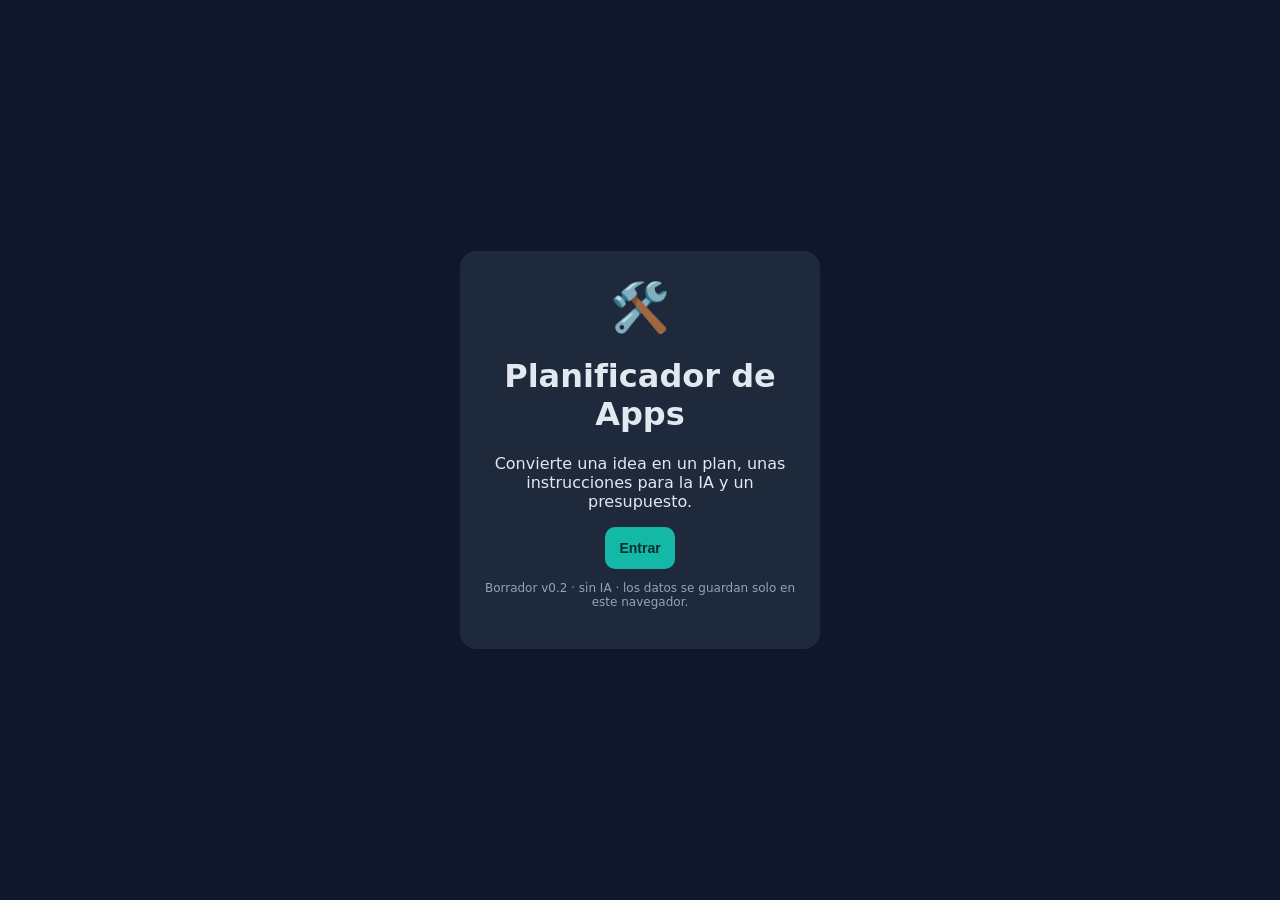
<file: index.html>
<!doctype html>
<html lang="es">
<head>
<meta charset="utf-8">
<meta name="viewport" content="width=device-width,initial-scale=1">
<title>Planificador de Apps (borrador)</title>
<link rel="stylesheet" href="style.css">
</head>
<body>
<!-- Pantalla de bienvenida -->
<div id="pantalla-bienvenida" class="bienvenida">
  <div class="bienvenida-caja">
    <div class="icono">🛠️</div>
    <h1>Planificador de Apps</h1>
    <p>Convierte una idea en un plan, unas instrucciones para la IA y un presupuesto.</p>
    <button id="boton-entrar" class="boton">Entrar</button>
    <p class="nota">Borrador v0.2 · sin IA · los datos se guardan solo en este navegador.</p>
  </div>
</div>

<div id="pantalla-app" hidden>
  <header class="cabecera"><h1>Planificador de Apps</h1><span>borrador v0.2</span></header>
  <div id="aviso-ejemplo" class="aviso-ejemplo" hidden>EJEMPLO FICTICIO: estos datos no son de ningún cliente real. Pulsa «Vaciar todo» para vaciarlos.</div>
  <nav class="menu">
    <button class="pestana activa" data-pestana="idea">1 Idea</button>
    <button class="pestana" data-pestana="plan">2 Plan</button>
    <button class="pestana" data-pestana="instrucciones">3 Instrucciones</button>
    <button class="pestana" data-pestana="presupuesto">4 Presupuesto</button>
  </nav>
  <main>
    <!-- PESTAÑA 1: PLAN -->
    <section id="idea" class="panel activo">
      <div class="tarjeta">
        <label>Nombre del proyecto</label><input id="nombre" placeholder="Ej. nombre del negocio o cliente">
        <label>Idea (qué problema resuelve)</label><textarea id="texto-idea"></textarea>
      </div>
      <div class="tarjeta" id="recorrido"></div>
      <details class="tarjeta"><summary>Preguntas avanzadas (opcional)</summary>
        <p class="nota">Responde con tus palabras. La herramienta no juzga si la idea es buena: te señala lo que aún no has contestado y te hace preguntas difíciles.</p>
        <label>1. ¿Quién es el cliente concreto? (un negocio real, no «las pymes»)</label><textarea id="cliente"></textarea>
        <label>2. ¿Qué problema tiene hoy y cuánto le molesta?</label><textarea id="problema"></textarea>
        <label>3. ¿Cómo lo resuelve ahora? (papel, Excel, otra app…)</label><textarea id="hoyhacen"></textarea>
        <label>4. ¿Por qué iba a cambiar y pagar por tu solución?</label><textarea id="porque"></textarea>
        <label>5. ¿Qué apps parecidas existen ya?</label><textarea id="competencia"></textarea>
        <label>6. ¿Cómo lo comprobarías esta semana con 3 personas reales?</label><textarea id="validacion"></textarea>
        <label>7. ¿Cómo sabrás que ha funcionado? (un número)</label><textarea id="metrica"></textarea>
        <label>8. ¿Qué datos personales o de dinero manejará?</label><textarea id="datos"></textarea>
      </details>
      <div class="tarjeta" id="resultado-idea"></div>
    </section>

    <section id="plan" class="panel">
      <div class="tarjeta">
        <label>Tipo de producto</label>
        <select id="tipo"><option>Aplicación de gestión (web)</option><option>Web de presentación</option><option>Tienda online</option><option>Reservas / citas</option><option>App instalable (PWA)</option><option>Herramienta interna</option></select>
        <label>País</label><input id="pais" placeholder="Ej. España">
        <label>Contexto (quién la usará y cómo trabaja hoy)</label><textarea id="contexto"></textarea>
        <label>Funciones y prioridad (la eliges tú)</label>
        <div id="lista-funciones"></div>
        <button id="boton-anadir" class="boton secundario">+ Añadir función</button>
      </div>
      <div class="tarjeta" id="resultado-plan"></div>
      <p class="nota">El plan solo ordena lo que tú escribes y priorizas. No es una validación de la idea ni un estudio de mercado.</p>
    </section>

    <!-- PESTAÑA 2: INSTRUCCIONES -->
    <section id="instrucciones" class="panel">
      <div class="tarjeta">
        <label>Herramienta destino</label>
        <select id="herramienta"><option>Lovable</option><option>Bolt</option><option>Cursor / Codex</option><option>Otra</option></select>
        <label>Estilo visual</label><input id="estilo" placeholder="Ej. limpio, azul oscuro, botones grandes">
        <label>Datos extra (logo, colores, textos)</label><textarea id="extra"></textarea>
        <div class="fila-botones"><button id="boton-copiar" class="boton">Copiar</button></div>
      </div>
      <pre id="resultado-instrucciones"></pre>
    </section>

    <!-- PESTAÑA 3: PRESUPUESTO -->
    <section id="presupuesto" class="panel">
      <div class="tarjeta">
        <h2 class="titulo-tarjeta">1. ¿Qué incluye el trabajo?</h2>
        <p class="nota">Esto sale de lo que has decidido en Idea y Plan. Las referencias de horas son un juicio orientativo para una versión sencilla hecha con ayuda de IA, con mucha incertidumbre: no son un coste real ni un precio de mercado. Las horas finales las pones tú.</p>
        <p id="linea-v1" class="nota"></p>
        <h3>Incluye (versión 1)</h3>
        <div id="lista-partes"></div>
        <div class="fila-botones">
          <button id="boton-referencias" class="boton secundario">Rellenar vacías con la referencia</button>
          <button id="boton-anadir-parte" class="boton secundario">+ Añadir otra parte</button>
        </div>
        <h3>No incluye</h3>
        <div id="lista-excluidas"></div>
        <p id="suma-partes" class="nota"></p>
        <div class="fila-botones"><button id="boton-usar-horas" class="boton secundario" disabled>Usar estas horas</button></div>
        <label>Horas de trabajo estimadas (las pones tú)</label><input id="horas" type="number" min="0" placeholder="0">
      </div>
      <div class="tarjeta">
        <h2 class="titulo-tarjeta">2. Escenario: ¿a cuánto sale la hora?</h2>
        <p class="nota">Solo un escenario de cálculo, no una tarifa suficiente ni de mercado: no cuenta gastos, impuestos ni el tiempo que no cobras (buscar clientes, aprender, gestionar).</p>
        <label>Ingreso que te gustaría en un mes (€)</label><input id="ganar-mes" type="number" min="0" placeholder="Ej. 1000">
        <label>Horas facturables al mes (las que de verdad cobras, no las que tienes libres)</label><input id="horas-facturables" type="number" min="0" placeholder="Ej. 40">
        <p id="tarifa-orientativa" class="nota"></p>
        <div class="fila-botones"><button id="boton-usar-tarifa" class="boton secundario" disabled>Usar esta tarifa</button></div>
        <label>Tu precio por hora (€)</label><input id="precio-hora" type="number" min="0" placeholder="0">
      </div>
      <div class="tarjeta">
        <h2 class="titulo-tarjeta">3. Gastos e impuestos</h2>
        <label>Gastos únicos (dominio, diseño…) €</label><input id="gastos-unicos" type="number" min="0" placeholder="0">
        <label>Coste mensual de servicios (hosting, IA…) €</label><input id="gastos-mes" type="number" min="0" placeholder="0">
        <label>Horas de mantenimiento al mes</label><input id="horas-mes" type="number" min="0" placeholder="0">
        <label>Imprevistos %</label><input id="imprevistos" type="number" min="0" placeholder="0">
        <label>IVA % (lo pones tú)</label><input id="iva" type="number" min="0" placeholder="0">
      </div>
      <div class="tarjeta" id="resultado-presupuesto"></div>
      <p class="nota">Solo suma los números que introduces. Las horas, la tarifa y el precio final son decisión tuya; el «pago único» es lo que cuesta hacerla en tu escenario, no lo que debes cobrar.</p>
    </section>

    <div class="fila-botones pie">
      <button id="boton-guardar" class="boton">Guardar</button>
      <button id="boton-ejemplo" class="boton secundario">Ver ejemplo</button>
      <button id="boton-borrar" class="boton secundario">Vaciar todo</button>
    </div>
    <p id="mensaje" class="nota"></p>
  </main>
</div>
<script src="app.js"></script>
</body>
</html>
</file>
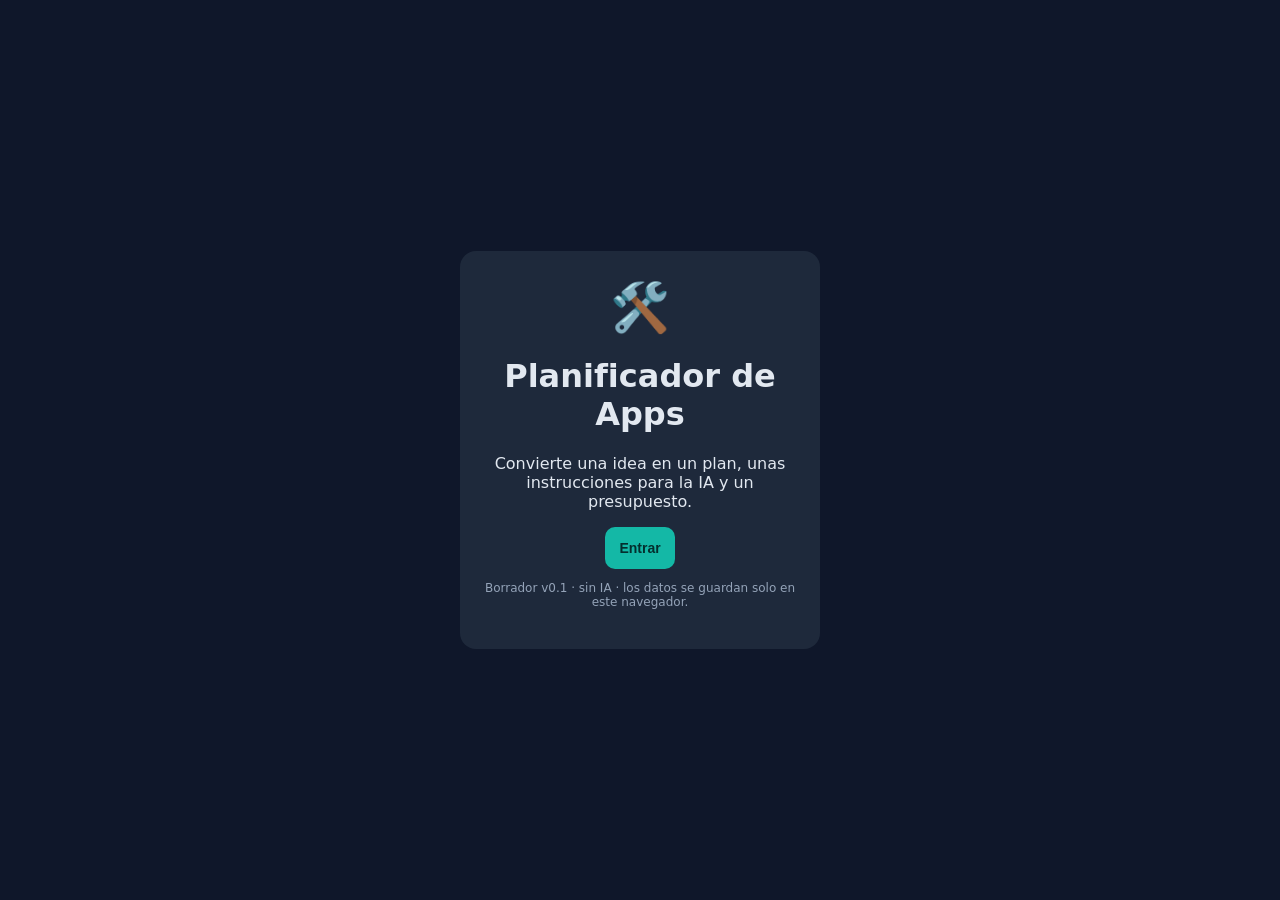
<file: 1-index.html>
<!doctype html>
<html lang="es">
<head>
<meta charset="utf-8">
<meta name="viewport" content="width=device-width,initial-scale=1">
<title>Planificador de Apps (borrador)</title>
<link rel="stylesheet" href="style.css">
</head>
<body>
<!-- Pantalla de bienvenida -->
<div id="pantalla-bienvenida" class="bienvenida">
  <div class="bienvenida-caja">
    <div class="icono">🛠️</div>
    <h1>Planificador de Apps</h1>
    <p>Convierte una idea en un plan, unas instrucciones para la IA y un presupuesto.</p>
    <button id="boton-entrar" class="boton">Entrar</button>
    <p class="nota">Borrador v0.1 · sin IA · los datos se guardan solo en este navegador.</p>
  </div>
</div>

<div id="pantalla-app" hidden>
  <header class="cabecera"><h1>Planificador de Apps</h1><span>borrador v0.1</span></header>
  <div id="aviso-ejemplo" class="aviso-ejemplo" hidden>EJEMPLO FICTICIO: estos datos no son de ningún cliente real. Pulsa «Vaciar todo» para vaciarlos.</div>
  <nav class="menu">
    <button class="pestana activa" data-pestana="idea">1 Idea</button>
    <button class="pestana" data-pestana="plan">2 Plan</button>
    <button class="pestana" data-pestana="instrucciones">3 Instrucciones</button>
    <button class="pestana" data-pestana="presupuesto">4 Presupuesto</button>
  </nav>
  <main>
    <!-- PESTAÑA 1: PLAN -->
    <section id="idea" class="panel activo">
      <div class="tarjeta">
        <label>Nombre del proyecto</label><input id="nombre" placeholder="Ej. nombre del negocio o cliente">
        <label>Idea (qué problema resuelve)</label><textarea id="texto-idea"></textarea>
      </div>
      <div class="tarjeta" id="recorrido"></div>
      <details class="tarjeta"><summary>Preguntas avanzadas (opcional)</summary>
        <p class="nota">Responde con tus palabras. La herramienta no juzga si la idea es buena: te señala lo que aún no has contestado y te hace preguntas difíciles.</p>
        <label>1. ¿Quién es el cliente concreto? (un negocio real, no «las pymes»)</label><textarea id="cliente"></textarea>
        <label>2. ¿Qué problema tiene hoy y cuánto le molesta?</label><textarea id="problema"></textarea>
        <label>3. ¿Cómo lo resuelve ahora? (papel, Excel, otra app…)</label><textarea id="hoyhacen"></textarea>
        <label>4. ¿Por qué iba a cambiar y pagar por tu solución?</label><textarea id="porque"></textarea>
        <label>5. ¿Qué apps parecidas existen ya?</label><textarea id="competencia"></textarea>
        <label>6. ¿Cómo lo comprobarías esta semana con 3 personas reales?</label><textarea id="validacion"></textarea>
        <label>7. ¿Cómo sabrás que ha funcionado? (un número)</label><textarea id="metrica"></textarea>
        <label>8. ¿Qué datos personales o de dinero manejará?</label><textarea id="datos"></textarea>
      </details>
      <div class="tarjeta" id="resultado-idea"></div>
    </section>

    <section id="plan" class="panel">
      <div class="tarjeta">
        <label>Tipo de producto</label>
        <select id="tipo"><option>Aplicación de gestión (web)</option><option>Web de presentación</option><option>Tienda online</option><option>Reservas / citas</option><option>App instalable (PWA)</option><option>Herramienta interna</option></select>
        <label>País</label><input id="pais" placeholder="Ej. España">
        <label>Contexto (quién la usará y cómo trabaja hoy)</label><textarea id="contexto"></textarea>
        <label>Funciones y prioridad (la eliges tú)</label>
        <div id="lista-funciones"></div>
        <button id="boton-anadir" class="boton secundario">+ Añadir función</button>
      </div>
      <div class="tarjeta" id="resultado-plan"></div>
      <p class="nota">El plan solo ordena lo que tú escribes y priorizas. No es una validación de la idea ni un estudio de mercado.</p>
    </section>

    <!-- PESTAÑA 2: INSTRUCCIONES -->
    <section id="instrucciones" class="panel">
      <div class="tarjeta">
        <label>Herramienta destino</label>
        <select id="herramienta"><option>Lovable</option><option>Bolt</option><option>Cursor / Codex</option><option>Otra</option></select>
        <label>Estilo visual</label><input id="estilo" placeholder="Ej. limpio, azul oscuro, botones grandes">
        <label>Datos extra (logo, colores, textos)</label><textarea id="extra"></textarea>
        <div class="fila-botones"><button id="boton-copiar" class="boton">Copiar</button></div>
      </div>
      <pre id="resultado-instrucciones"></pre>
    </section>

    <!-- PESTAÑA 3: PRESUPUESTO -->
    <section id="presupuesto" class="panel">
      <div class="tarjeta">
        <label>Horas de trabajo estimadas</label><input id="horas" type="number" min="0" placeholder="0">
        <label>Tu precio por hora (€)</label><input id="precio-hora" type="number" min="0" placeholder="0">
        <label>Gastos únicos (dominio, diseño…) €</label><input id="gastos-unicos" type="number" min="0" placeholder="0">
        <label>Coste mensual de servicios (hosting, IA…) €</label><input id="gastos-mes" type="number" min="0" placeholder="0">
        <label>Horas de mantenimiento al mes</label><input id="horas-mes" type="number" min="0" placeholder="0">
        <label>Imprevistos %</label><input id="imprevistos" type="number" min="0" placeholder="0">
        <label>IVA % (lo pones tú)</label><input id="iva" type="number" min="0" placeholder="0">
      </div>
      <div class="tarjeta" id="resultado-presupuesto"></div>
      <p class="nota">Solo calcula con los números que introduces. No sugiere precios de mercado.</p>
    </section>

    <div class="fila-botones pie">
      <button id="boton-guardar" class="boton">Guardar</button>
      <button id="boton-ejemplo" class="boton secundario">Ver ejemplo</button>
      <button id="boton-borrar" class="boton secundario">Vaciar todo</button>
    </div>
    <p id="mensaje" class="nota"></p>
  </main>
</div>
<script src="app.js"></script>
</body>
</html>
</file>
<file: style.css>
/* ===== ÍNDICE: 1 Base · 2 Bienvenida · 3 Cabecera y menú · 4 Tarjetas y formularios · 5 Botones · 6 Resultados ===== */

/* 1. Base */
*{box-sizing:border-box}
body{margin:0;font-family:system-ui,sans-serif;background:#f4f5f7;color:#1c1f26}
[hidden]{display:none!important}

/* 2. Bienvenida */
.bienvenida{min-height:100vh;display:flex;align-items:center;justify-content:center;background:#1f3a5f;padding:20px}
.bienvenida-caja{background:#fff;border-radius:16px;padding:28px 22px;text-align:center;max-width:360px}
.icono{font-size:48px}

/* 3. Cabecera y menú */
.cabecera{background:#1f3a5f;color:#fff;padding:14px 16px;display:flex;justify-content:space-between;align-items:baseline}
.cabecera h1{margin:0;font-size:18px}.cabecera span{font-size:12px;opacity:.8}
.aviso-ejemplo{background:#fff3cd;color:#664d03;padding:10px 16px;font-size:13px;font-weight:600}
.menu{display:flex;gap:6px;padding:10px 12px;background:#fff;border-bottom:1px solid #dde}
.pestana{flex:1;border:0;background:#eef1f6;padding:10px 4px;border-radius:8px;font-size:13px;cursor:pointer;position:relative}
.pestana.activa{background:#1f3a5f;color:#fff}
main{max-width:700px;margin:0 auto;padding:14px}
.panel{display:none}.panel.activo{display:block}

/* 4. Tarjetas y formularios */
.tarjeta{background:#fff;border-radius:12px;padding:14px;margin-bottom:12px;box-shadow:0 1px 3px #0002}
label{display:block;font-size:13px;font-weight:600;margin:10px 0 4px}
input,select,textarea{width:100%;padding:9px;border:1px solid #c8cfdb;border-radius:8px;font:inherit}
textarea{min-height:70px}
.funcion{display:grid;grid-template-columns:1fr 44px;gap:6px;margin-bottom:10px}.funcion input{grid-column:1/3}
.nota{font-size:12px;color:#666}

/* 5. Botones: todos con la misma altura */
.boton{height:42px;padding:0 14px;border:0;border-radius:8px;background:#2e7d32;color:#fff;font-size:14px;cursor:pointer}
.boton.secundario{background:#e3e8ef;color:#1c1f26}
.fila-botones{display:flex;gap:8px}.fila-botones .boton{flex:1}
.borrar-fila{height:auto;border:0;background:#fde2e2;border-radius:8px;cursor:pointer}
.pie{margin-top:6px}

/* 6. Resultados */
h3{margin:12px 0 4px}ul{margin:4px 0 8px;padding-left:20px}
pre{white-space:pre-wrap;background:#0f1722;color:#e6edf6;padding:12px;border-radius:10px;font-size:12px}
table{width:100%;border-collapse:collapse}td{padding:6px 2px;border-bottom:1px solid #eee;font-size:14px}td:last-child{text-align:right}
.total{font-size:22px;font-weight:700;color:#1f3a5f}

/* 7. Recorrido de la idea */
summary{cursor:pointer;font-weight:600}
.etiqueta{display:inline-block;font-size:11px;font-weight:700;padding:2px 7px;border-radius:10px;margin-right:6px}
.hecho{background:#dff3e0;color:#1b5e20}.propuesta{background:#dbe8fb;color:#1f3a5f}.incognita{background:#fde8c8;color:#7a4a00}.supuesto{background:#eee;color:#444}
.decision{border:1px solid #dde;border-radius:10px;padding:10px;margin:8px 0}
.decision p{margin:0 0 6px}.opciones{display:flex;gap:6px}
.opciones button{flex:1;height:38px;border:0;border-radius:8px;background:#e3e8ef;cursor:pointer;font-size:13px}
.opciones button.elegida{background:#1f3a5f;color:#fff}


/* 8. Tema oscuro (estilo 2: azul noche y turquesa) */
body{background:#0f172a;color:#e2e8f0}
.bienvenida{background:#0f172a}
.bienvenida-caja{background:#1e293b;color:#e2e8f0}
.cabecera{background:#1e293b;border-bottom:2px solid #14b8a6}
.aviso-ejemplo{background:#422006;color:#fde68a}
.menu{background:#0f172a;border-bottom:1px solid #334155}
.pestana{background:#1e293b;color:#cbd5e1}
.pestana.activa{background:#14b8a6;color:#042f2e;font-weight:700}
.tarjeta{background:#1e293b;box-shadow:none;border:1px solid #334155;color:#e2e8f0}
label{color:#94a3b8}
input,select,textarea{background:#0f172a;border:1px solid #475569;color:#e2e8f0;border-radius:10px}
.nota{color:#94a3b8}
.boton{background:#14b8a6;color:#042f2e;font-weight:700;border-radius:10px}
.boton.secundario{background:#334155;color:#e2e8f0}
.borrar-fila{background:#7f1d1d;color:#fecaca}
.opciones button{background:#334155;color:#e2e8f0;border-radius:10px}
.opciones button.elegida{background:#14b8a6;color:#042f2e;font-weight:700}
.etiqueta.hecho{background:#064e3b;color:#6ee7b7}
.etiqueta.propuesta{background:#134e4a;color:#5eead4}
.etiqueta.incognita{background:#451a03;color:#fdba74}
.etiqueta.supuesto{background:#334155;color:#cbd5e1}
.decision{border:1px solid #334155;background:#16203a}
.total{color:#5eead4}
td{border-bottom:1px solid #334155}
summary{color:#e2e8f0}
pre{background:#020617;border:1px solid #334155}
.bienvenida-caja h1,.bienvenida-caja p{color:#e2e8f0}
.bienvenida-caja .nota{color:#94a3b8}
input::placeholder,textarea::placeholder{color:#64748b}
select option{background:#0f172a;color:#e2e8f0}
.pestana{border:0}
.total{color:#5eead4}
.cabecera span{opacity:.9}
input:focus,select:focus,textarea:focus{outline:2px solid #14b8a6;border-color:#14b8a6}

/* 9. Estimación por partes y escenario de tarifa (presupuesto) */
.titulo-tarjeta{margin:0 0 6px;font-size:16px}
.parte{display:flex;align-items:center;gap:10px;padding:9px 10px;border:1px solid #334155;border-radius:10px;margin:7px 0;background:#16203a}
.parte-texto{flex:1;font-size:14px}
.rango{display:block;font-size:12px;color:#94a3b8}
.parte-texto input{padding:6px}
.parte-horas{width:72px;flex:none;text-align:center}
.parte .borrar-fila{flex:none;padding:6px 8px}
#suma-partes{margin:8px 0}
#tarifa-orientativa{margin:10px 0 0;color:#5eead4}
#boton-usar-horas,#boton-usar-tarifa{margin:4px 0 8px}
#boton-anadir-parte{margin-top:4px}
#boton-usar-horas:disabled,#boton-usar-tarifa:disabled{opacity:.45;cursor:default}
.aviso-parcial{background:#451a03;color:#fdba74;padding:8px 10px;border-radius:8px;font-size:13px;margin:0 0 8px}
</file>
